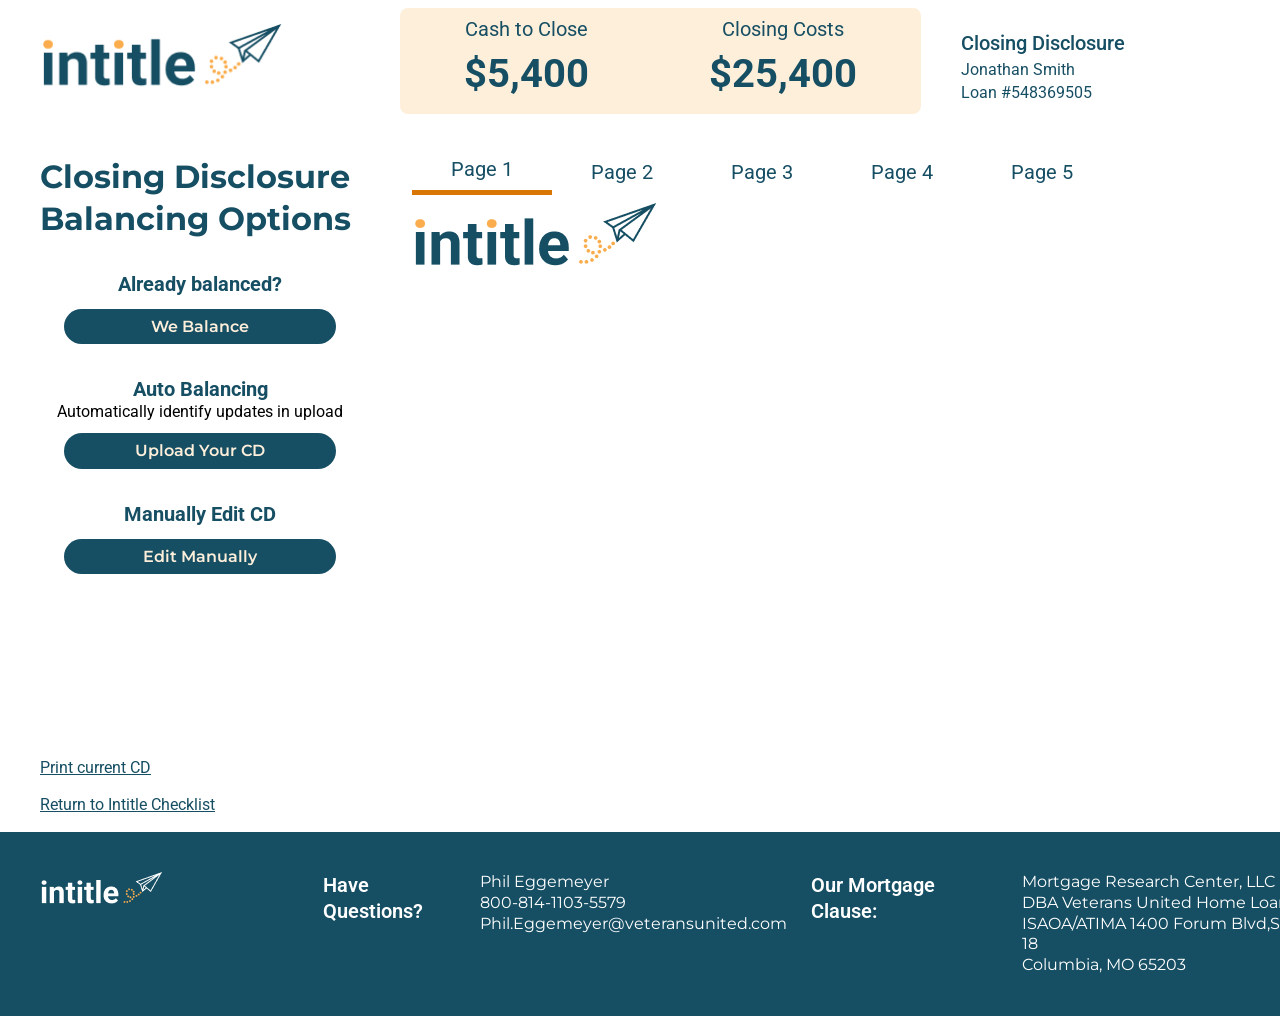
<file: index.html>
<!DOCTYPE html>
<html lang="en">

<head>
    <meta charset="UTF-8">
    <meta name="viewport" content="width=device-width, initial-scale=1.0">
    <title>VU Intitle</title>
    <link rel="stylesheet" href="content/css/index.css">
    <link rel="stylesheet" href="content/css/styles.css">
    <link rel="stylesheet" href="content/css/utilities.css">
    <link rel="preconnect" href="https://fonts.googleapis.com">
    <link rel="preconnect" href="https://fonts.gstatic.com" crossorigin>
    <link
        href="https://fonts.googleapis.com/css2?family=Montserrat:ital,wght@0,100..900;1,100..900&family=Roboto:ital,wght@0,100..900;1,100..900&display=swap"
        rel="stylesheet">
</head>

<body>

    <header class="c-header">
        <div class="header-logo">
            <div>
                <img class="header-logo-img" src="content/images/Intitle Logo.png" width="242" height="80"
                    alt="Intitle Logo" />
            </div>
        </div>
        <div class="header_costs-topper">

            <div class="cost-topper-col">
                <div class="header_costs-topper-label">Cash to Close</div>
                <div class="header_costs-topper-val">$5,400</div>
            </div>

            <div class="cost-topper-col">
                <div class="header_costs-topper-label">Closing Costs</div>
                <div class="header_costs-topper-val">$25,400</div>
            </div>




        </div>
        <div class="header_loan-info">
            <span class="header_loan-info-title">Closing Disclosure
            </span>
            <span class="header_loan-info-data">Jonathan Smith
            </span>
            <span class="header_loan-info-data">
                Loan #548369505
            </span>


        </div>


    </header>

    <main>
        <div class="nav">
            <div class="nav-main-actions">
                <div>
                    <h1>Closing Disclosure Balancing Options</h1>
                </div>
                <div class="c-nav">
                    <div class="c-nav-option">
                        <div class="c-nav-option-title">Already balanced?</div>
                        <div class="button-main">We Balance</div>
                    </div>
                    <div class="c-nav-option">
                        <div>
                            <div class="c-nav-option-title">Auto Balancing</div>
                            <p class="c-nav-option-description">Automatically identify updates in upload</p>
                        </div>
                        <a href="#" class="button-main">Upload Your CD</a>
                    </div>
                    <div class="c-nav-option">
                        <div class="c-nav-option-title">Manually Edit CD</div>
                        <div class="button-main">Edit Manually</div>
                    </div>

                </div>


            </div>
            <div class="nav-secondary-actions">

                <div class="nav-link">Print current CD</div>
                <div class="nav-link">Return to Intitle Checklist</div>
            </div>

        </div>
        <div class="cd-display">
            <div class="cd-review">
                <div class="cd-page-nav">
                    <div class="cd-page-tabs-active">
                        <span class="text-tabs">Page 1</span>
                    </div>
                    <div class="cd-page-tabs">
                        <span class="text-tabs">Page 2</span>
                    </div>
                    <div class="cd-page-tabs">
                        <div class="text-tabs">Page 3</div>
                    </div>
                    <div class="cd-page-tabs">
                        <div class="text-tabs">Page 4</div>
                    </div>
                    <div class="cd-page-tabs">
                        <div class="text-tabs">Page 5</div>
                    </div>
                </div>
                <div class="cd-page-container">
                    <img class="cd-page-img" src="content/images/Intitle Logo.png" />

                </div>

            </div>

        </div>
    </main>

    <footer class="footer">
        <div class="footer_logo">
            <div>
                <img class="img" src="content/images/Intitle Logo-footer.png" />
            </div>
        </div>
        <div class="c-footer-info">
            <div class="c-footer-info_wrapper">
                <div class="c-footer-info-title">Have Questions?</div>
                <div class="c-footer-info-text">
                    <span>Phil Eggemeyer</span>
                    <span>800-814-1103-5579</span>
                    <span>Phil.Eggemeyer@veteransunited.com</span>
                </div>
            </div>
            <div class="c-footer-info_wrapper">
                <div class="c-footer-info-title">Our Mortgage Clause:</div>
                <div class="c-footer-info-text">
                    <span>Mortgage Research Center, LLC</span>
                    <span>DBA Veterans United Home Loans</span>
                    <span>ISAOA/ATIMA 1400 Forum Blvd,Suite 18</span>
                    <span>Columbia, MO 65203</span>
                </div>

            </div>
        </div>
        </div>
    </footer>

</body>

</html>
</file>
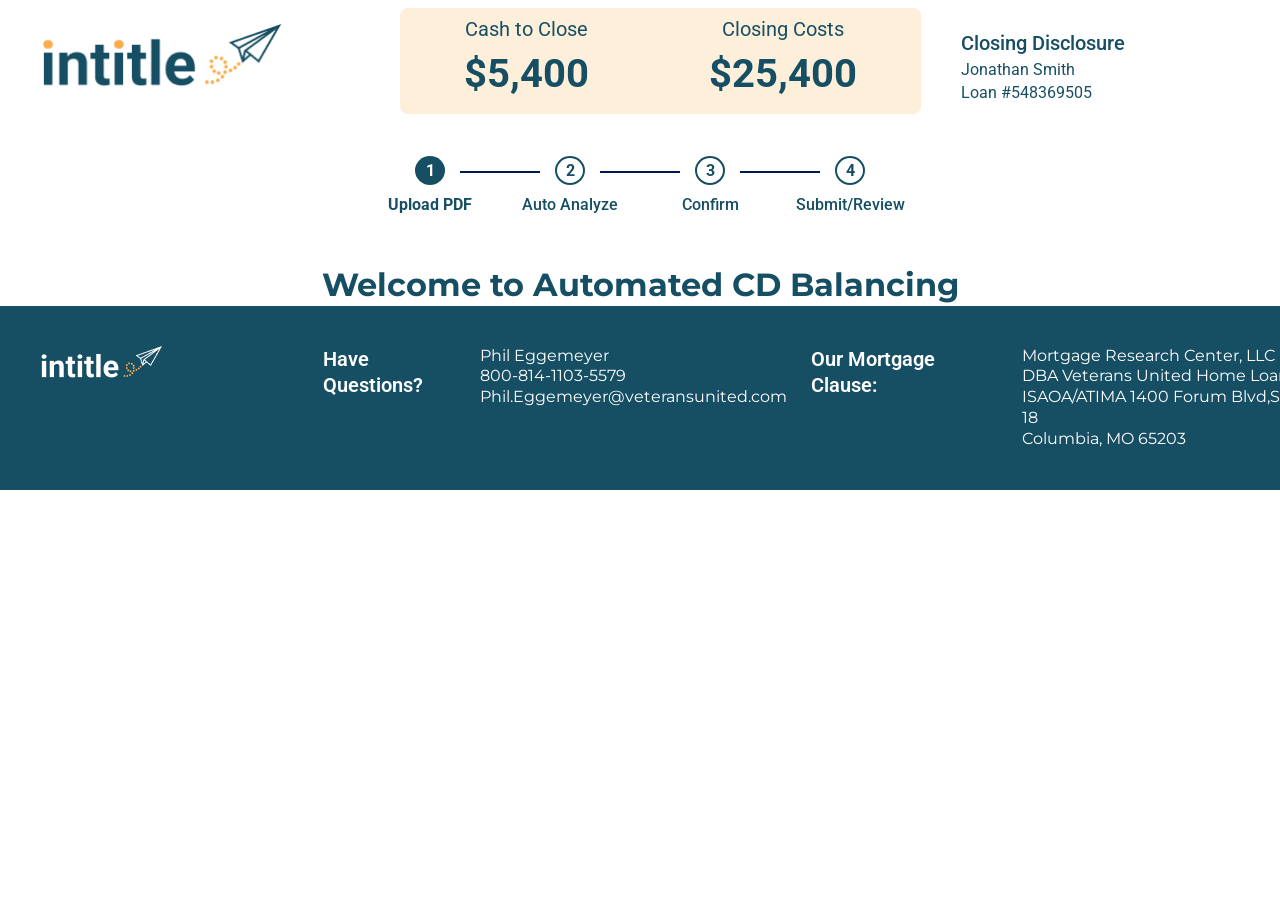
<file: automated-upload.html>
<!DOCTYPE html>
<html lang="en">

<head>
    <meta charset="UTF-8">
    <meta name="viewport" content="width=device-width, initial-scale=1.0">
    <title>VU Intitle</title>
    <link rel="stylesheet" href="content/css/automated.css">
    <link rel="stylesheet" href="content/css/styles.css">
    <link rel="stylesheet" href="content/css/utilities.css">
    <link rel="preconnect" href="https://fonts.googleapis.com">
    <link rel="preconnect" href="https://fonts.gstatic.com" crossorigin>
    <link
        href="https://fonts.googleapis.com/css2?family=Montserrat:ital,wght@0,100..900;1,100..900&family=Roboto:ital,wght@0,100..900;1,100..900&display=swap"
        rel="stylesheet">
</head>

<body>

    <header class="c-header">
        <div class="header-logo">
            <div>
                <a href="/index.html">
                    <img class="header-logo-img" src="content/images/Intitle Logo.png" width="242" height="80"
                        alt="Intitle Logo" />
                </a>
            </div>
        </div>
        <div class="header_costs-topper">

            <div class="cost-topper-col">
                <div class="header_costs-topper-label">Cash to Close</div>
                <div class="header_costs-topper-val">$5,400</div>
            </div>

            <div class="cost-topper-col">
                <div class="header_costs-topper-label">Closing Costs</div>
                <div class="header_costs-topper-val">$25,400</div>
            </div>




        </div>
        <div class="header_loan-info">
            <span class="header_loan-info-title">Closing Disclosure
            </span>
            <span class="header_loan-info-data">Jonathan Smith
            </span>
            <span class="header_loan-info-data">
                Loan #548369505
            </span>


        </div>


    </header>

    <main class="flex-center">
        <section class="Upload-steps">
            <ol class="c-automated-upload-steps">
                <li class="c-automated-upload-step">
                    <div class="c-automated-upload-step-number-active">1</div>
                    <div class="c-automated-upload-step-description-active">Upload PDF</div>
                </li>
                <li>
                    <div class="line">
                            <img src="content/images/Step Trail.svg" alt="ornament" />
                    </div>
                    
                </li>
                <li class="c-automated-upload-step">
                    <div class="c-automated-upload-step-number">2</div>
                    <div class="c-automated-upload-step-description">Auto Analyze</div>
                </li>
                <li>
                    <div class="line">
                            <img src="content/images/Step Trail.svg" alt="ornament" />
                    </div>
                    
                </li>
                <li class="c-automated-upload-step">
                    <div class="c-automated-upload-step-number">3</div>
                    <div class="c-automated-upload-step-description">Confirm</div>
                </li>
                <li>
                    <div class="line">
                            <img src="content/images/Step Trail.svg" alt="ornament" />
                    </div>
                    
                </li>
                 <li class="c-automated-upload-step">
                    <div class="c-automated-upload-step-number">4</div>
                    <div class="c-automated-upload-step-description">Submit/Review</div>
                </li>
            </ol>  
        </section>
        <section>
            <h1 class="text-align-center">Welcome to Automated CD Balancing</h1>
            <div class="c-download">

            </div>
        </section>
    </main>

    <footer class="footer">
        <div class="footer_logo">
            <div>
                <img class="img" src="content/images/Intitle Logo-footer.png" />
            </div>
        </div>
        <div class="c-footer-info">
            <div class="c-footer-info_wrapper">
                <div class="c-footer-info-title">Have Questions?</div>
                <div class="c-footer-info-text">
                    <span>Phil Eggemeyer</span>
                    <span>800-814-1103-5579</span>
                    <span>Phil.Eggemeyer@veteransunited.com</span>
                </div>
            </div>
            <div class="c-footer-info_wrapper">
                <div class="c-footer-info-title">Our Mortgage Clause:</div>
                <div class="c-footer-info-text">
                    <span>Mortgage Research Center, LLC</span>
                    <span>DBA Veterans United Home Loans</span>
                    <span>ISAOA/ATIMA 1400 Forum Blvd,Suite 18</span>
                    <span>Columbia, MO 65203</span>
                </div>

            </div>
        </div>
        </div>
    </footer>

</body>

</html>
</file>
<file: content/css/index.css>
main {
    display: flex;
    align-items: center;
    align-self: stretch;
    height: 700px;
}

body {
    display: flex;
    flex-direction: column; /* Stack elements vertically */
    min-height: 100vh; /* Set minimum height to 100% of the viewport height */
    margin: 0; /* Optional: Remove default body margin */
}




.nav {
    display: flex;
    width: 320px;
    padding: 24px 40px 16px 40px;
    flex-direction: column;
    align-items: center;
    align-self: stretch;
    justify-content: space-between;  
}

.nav-main-actions{
    display: flex;
    flex-direction: column;
    align-items: center;
    gap: 24px;
    align-self: stretch;
}



.nav-secondary-actions{
 display: flex;
flex-direction: column;
align-items: flex-start;
gap: 16px;
align-self: stretch;   
}

.nav-main-actions_title {
color: var(--Base);
font-family: Montserrat;
font-size: 24px;
font-style: normal;
font-weight: 700;
line-height: 130%; /* 31.2px */


}

.c-nav {display: flex;
flex-direction: column;
align-items: flex-start;
gap: 16px;
align-self: stretch;}

.c-nav-option{
    display: flex;
padding: 8px 0;
flex-direction: column;
align-items: center;
gap: 12px;
align-self: stretch;
}

.c-nav-option-title {
 
text-align: center;
color: var(--Base);
/* Subheading */
font-family: Roboto;
font-size: 20px;
font-style: normal;
font-weight: 700;
line-height: 130%; /* 26px */
}


.nav-link{
    color: var(--Base);

/* Body Link */
font-family: Roboto;
font-size: 16px;
font-style: normal;
font-weight: 400;
line-height: 130%; /* 20.8px */
text-decoration-line: underline;
text-decoration-style: solid;
text-decoration-skip-ink: none;
text-decoration-thickness: auto;
text-underline-offset: auto;
text-underline-position: from-font;
}


.cd-display {
    display: flex;
    height: 700px;
padding: 12px 12px 0 12px;
flex-direction: column;
align-items: center;
flex: 1 0 0;
align-self: stretch;
}

.cd-review {display: flex;
padding-top: 8px;
flex-direction: column;
align-items: flex-start;
gap: 8px;
flex: 1 0 0;
align-self: stretch;}


.cd-page-nav {
display: flex;
flex-direction: row;
flex-wrap: wrap;
width: 100%; ;
}

.cd-page-tabs{
 display: flex;
   flex-direction: row;
width: 140px;
padding: 4px 0px 8px 0px;
justify-content: center;
align-items: center;
gap: 10px;
}

.cd-page-tabs-active {
   display: flex;
   flex-direction: row;
width: 140px;
padding: 4px 0px 8px 0px;
justify-content: center;
align-items: center;
gap: 10px;
border-bottom: 5px solid var(--Warmth);

}

.text-tabs {
    color: var(--Intitle-New-Depth, #164E63);
text-align: center;
font-family: Roboto;
font-size: 20px;
font-style: normal;
font-weight: 400;
line-height: 130%; /* 26px */
}


.cd-page-container{
    width: 100%;
}
</file>
<file: content/css/styles.css>
:root {
  --Base: #164E63; /* new depth brand color */
  --Warmth: #D97706; /*  */
  --White: #fff; /* */
  --Orange: #FBAD4D; /*  */
  --Cream: #FEEFDB; /*  */
  --Gray: #94A3B8; /*  */
  --Tan: #FEEFDB; /*  */
  --Text-Default: #1E1E1E; /*  */
  
}

* {
  font-family: Montserrat, Roboto, sans-serif;
  padding: 0;
  margin: 0;
  margin-top: 0;
}

ul {
  list-style: none;
}

a {
  all: unset;
}




h1 {
  color: var(--Base);
  font-family: montserrat;
  line-height: 130%;
  font-size: 32px;
  font-weight: 700;
}

h2 {
  color: var(--Base);
  font-family: montserrat;
  line-height: 130%;
  font-size: 28px;
  font-weight: 700;
}

p {
    /* Adds spacing between paragraphs so they don't bunch up */
    margin-top: 0;
    font-size: 1rem;
    font-family: roboto;
    font-weight: 400;
    /* Limits the width of text blocks for better readability */
    max-width: 70ch;

    

    /* Improves word spacing and kerning */
    text-rendering: optimizeLegibility;
}

.header-logo {
    display: flex;
width: 320px;
padding: 16px 32px 16px 40px;
flex-direction: column;
align-items: flex-start;
gap: 8px;
flex-shrink: 0;
align-self: stretch;
}

.c-header {
    display: flex;
width: 100%;
padding: 8px 0px;
flex-direction: row;
align-items: flex-start;
gap: 8px;
flex-shrink: 0;
align-self: stretch;
background-color: var(--White);
}

.header-logo{
  display: flex;
width: 320px;
padding: 16px 32px 16px 40px;
flex-direction: column;
align-items: flex-start;
gap: 8px;
flex-shrink: 0;
align-self: stretch;
}

.header_costs-topper {
display: flex;
height: 90px;
padding: 8px 64px;
justify-content: center;
align-items: center;
gap: 120px;
flex: 1 0 0;
border-radius: 8px;
background-color: var(--Tan);
}

.header_loan-info {display: flex;
width: 320px;
padding: 16px 0 16px 32px;
flex-direction: column;
justify-content: center;
align-items: flex-start;
gap: 4px;
flex-shrink: 0;
align-self: stretch;}

.header_loan-info-title {
  color: var(--Base);
font-family: Roboto;
font-size: 1.25rem;
font-style: normal;
font-weight: 500;
line-height: 130%;}

.header_loan-info-data {
  color: var(--Base);

/* Body Base */
font-family: Roboto;
font-size: 1rem;
font-style: normal;
font-weight: 400;
line-height: 120%; /* 19.2px */;

/* Body Base */
font-family: Roboto;
font-size: 1rem;
font-style: normal;
font-weight: 400;
line-height: 120%; /* 19.2px */;}

/** header css */

.header_costs-topper-label {
  color: var(--Base);
text-align: center;
font-family: Roboto;
font-size: 1.25rem;
font-style: normal;
font-weight: 400;
line-height: 130%; /* 26px */
}

.cost-topper-col {
  display: flex;
  flex-direction: column;
  align-items: center;
  gap: .5rem;
  align-self: stretch;
}

.header_costs-topper-val{
  color: var(--Base);
  text-align: center;
  font-family: Roboto;
  font-size: 2.5rem;
  font-style: normal;
  font-weight: 700;
  line-height: 120%; 
}


  /** footer css */
.footer {
  display: flex;
width: 100%;
padding: 40px;
align-items: flex-start;
gap: 160px;
flex: 1 0 0;
background: var(--Base);
margin-top: auto;
}

.c-footer-info {
  display: flex;
align-items: flex-start;
gap: 24px;
color: var(--White);
}

.c-footer-info_wrapper {
  display: flex;
align-items: flex-start;
gap: 24px;
}

.c-footer-info-title{
color: var(--White);

/* Subheading */
font-family: Roboto;
font-size: 1.25rem;
font-style: normal;
font-weight: 600;
line-height: 130%; /* 26px */
}

.c-footer-info-text {
  display: flex;
flex-direction: column;
align-items: flex-start;
color: var(--White);
font-family: Roboto;
font-size: 1rem;
font-style: normal;
font-weight: 400;
line-height: 130%; /* 20.8px */
}


.button-main {
  display: flex;
padding: 8px 16px;
justify-content: center;
align-items: center;
gap: 8px;
flex: 1 0 0;
border-radius: 60px;
background: var(--Base);
width: 240px;
color: var(--Cream);
font-family: Montserrat;
font-size: 1rem;
font-style: normal;
font-weight: 600;
line-height: 120%;
}

.button-main:hover {
  
  cursor: pointer;
  color: var(--White);
  transform: translateX(1px)translateY(1px);
}

.text-align-center {
  text-align: center;
}

.flex-center {
 display: flex;
 flex-direction: column;
align-items: center;
}
</file>
<file: content/css/utilities.css>
.is-hidden-s {
    display: none !important;
  }
</file>
<file: content/css/automated.css>
ol {
    list-style-type: none; /* Removes the default numbers */
    padding-left: 0;      /* Removes the default left padding/indentation */
    margin: 0;            /* Removes default top/bottom margins */
}

.Upload-steps {
    width: 100%;
}
.c-automated-upload-steps{
    display: flex;
padding: 24px 0 8px 0;
justify-content: center;
align-items: flex-start;
align-self: stretch;
width: 100%;
height: 100px;
}

.c-automated-upload-step{
    display: flex;
    width: 120px;
    height: 58px;
    flex-direction: column;
    justify-content: center;
    align-items: center;
    gap: 10px;
    
}


.c-automated-upload-step-number-active{
    display: flex; /* Turn the container into a flex container */
  justify-content: center; /* Center content horizontally along the main axis */
  align-items: center; /* Center content vertically along the cross axis */
  width: 30px; /* Set equal width and height to form a square */
  height: 30px;
  background-color: var(--Base); /* Example background color */
  color: white; /* Text color */
  border-radius: 50%; /* Makes the square a circle */
  
  color: var(--Intitle-White, #FFF);
    text-align: center;
    font-family: Roboto;
    font-size: 1rem;
    font-style: normal;
    font-weight: 700;
    line-height: normal;
}

.c-automated-upload-step-number{
    box-sizing: border-box;
    display: flex; 
  justify-content: center; 
  align-items: center;
  width: 30px; 
  height: 30px;
  background-color: var(--White); 
  color: var(--Base);
  border: 2px solid var(--Base);
  border-radius: 50%; /* Makes the square a circle */
  font-size: 1rem; /* Adjust font size as needed */
    text-align: center;
    font-family: Roboto;
   
    
    font-weight: 700;
line-height: normal;
}

.line {
    margin-left: -30px;
    margin-right: -30px;
}   

.c-automated-upload-step-description-active{
    color: var(--Base);
text-align: center;

/* Body Bold */
font-family: Roboto;
font-size: 16px;
font-style: normal;
font-weight: 700;
line-height: 120%; /* 19.2px */}

.c-automated-upload-step-description{
    color: var(--Base);
text-align: center;

/* Body Bold */
font-family: Roboto;
font-size: 16px;
font-style: normal;
font-weight: 500;
line-height: 120%; /* 19.2px */}


c.download {
   display: flex;
padding: 32px 24px;
flex-direction: column;
align-items: center;
gap: 24px;
align-self: stretch; 
display: flex;
padding: 32px 24px;
flex-direction: column;
align-items: center;
gap: 24px;
align-self: stretch;
}
</file>
